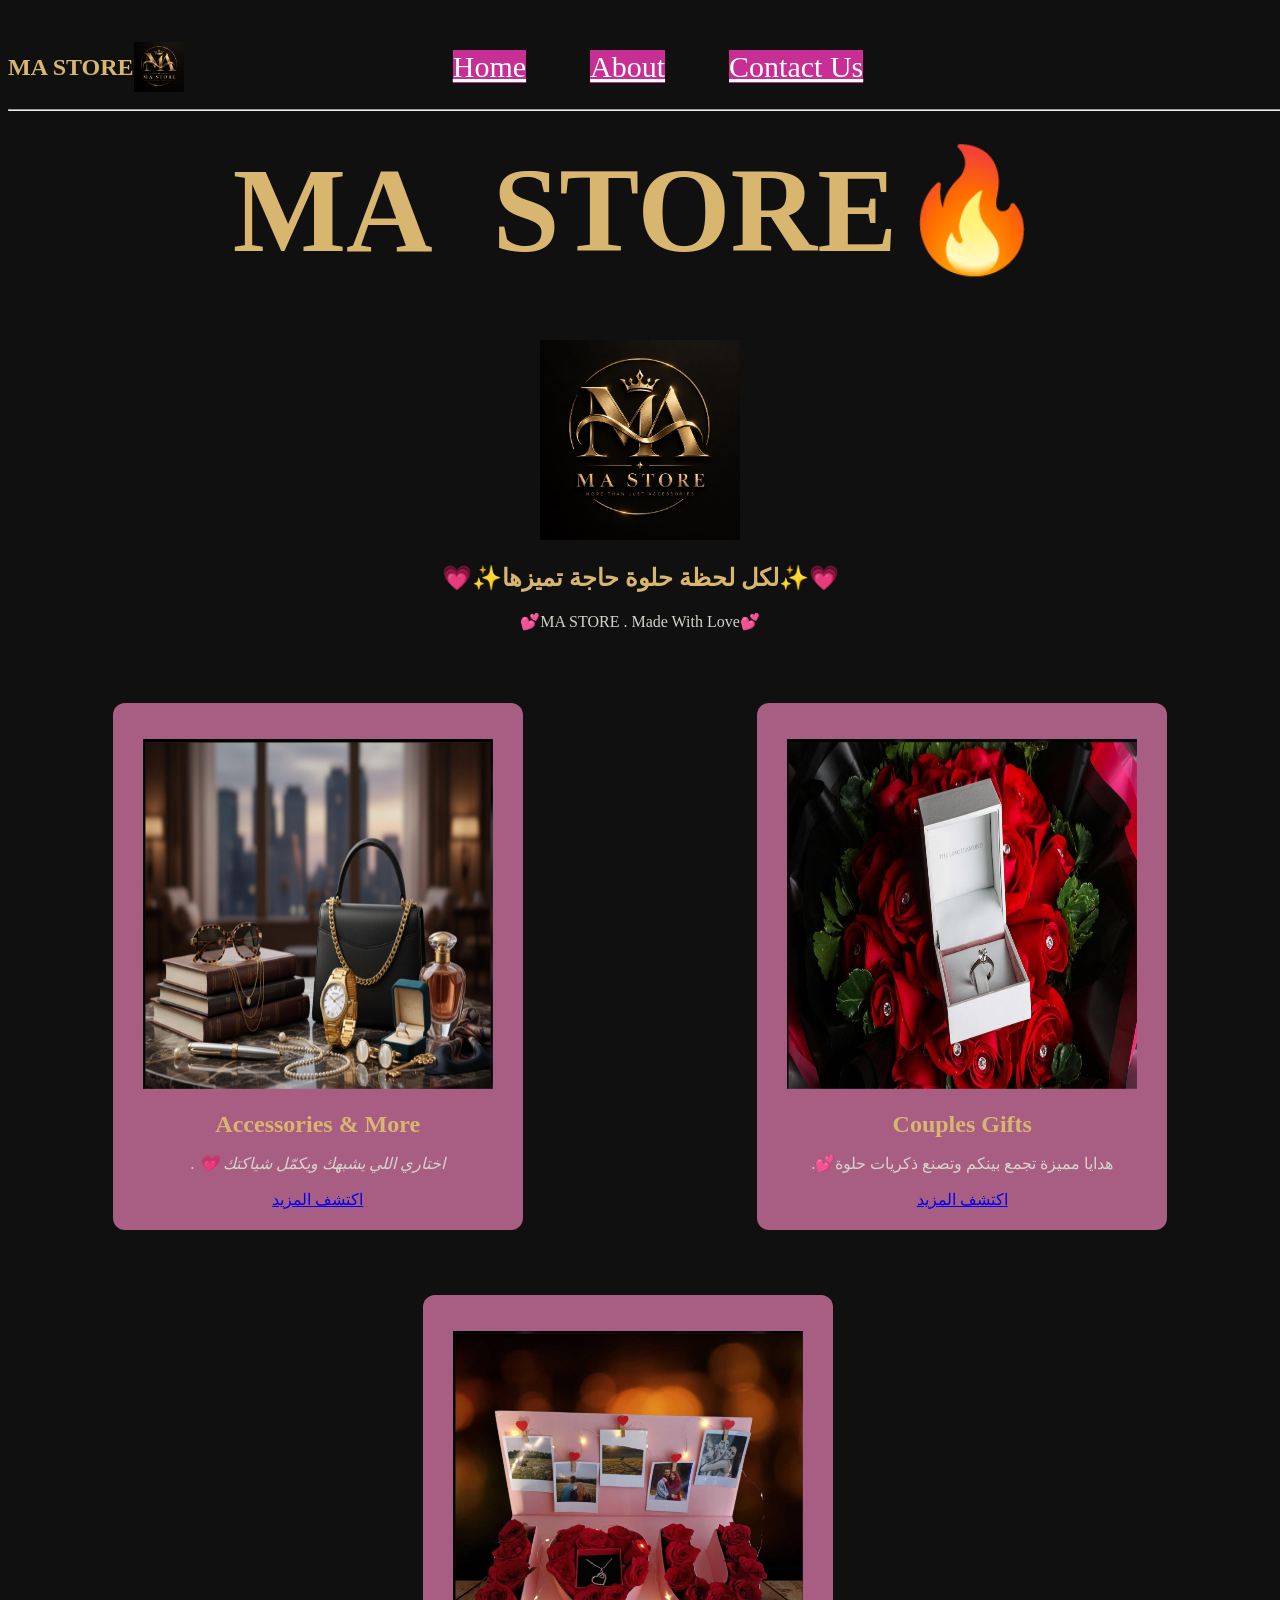
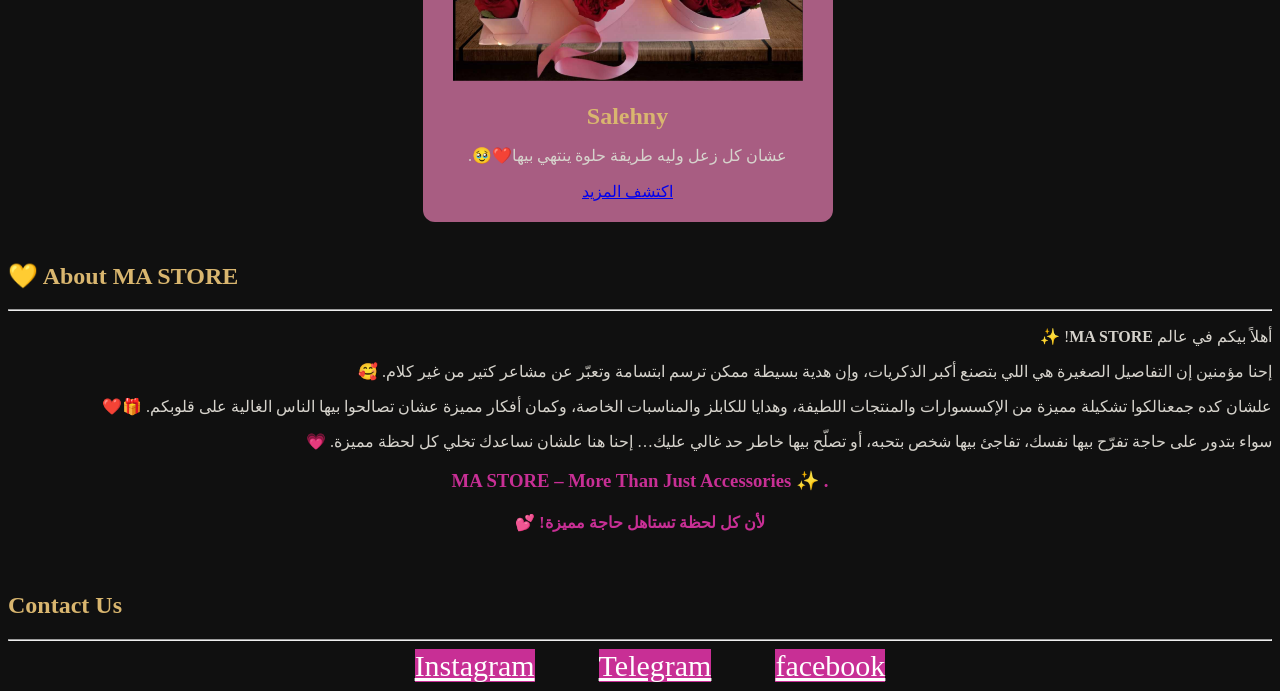
<file: index.html>
<!DOCTYPE html>
<html lang="en">
<head>
    <meta charset="UTF-8">
    <meta name="viewport" content="width=device-width, initial-scale=1.0">
    <title>MA STORE | More Than Just Accessories</title>
    <link rel="stylesheet" href="style.css">
</head>
<body>
    <header>
        <nav>
            <a class="home_link" href="#categories">Home</a>
            <a class="about_link" href="#About">About</a>
            <a class="contact_link" href="#Contact">Contact Us</a>
        </nav>
        <div class="head_logo">
          <h2 class="logo">MA STORE</h2>
          <img src="photo_2026-10-30_14-44-39.jpg" alt="MA Store Logo" width="50" height="50">
        </div>
        <hr>
        <br>
        <br>
        <br>
    </header>

    <main>
       <section  id="Home" class="Home">
           <h1 id="logo">MА STORE🔥</h1>
           <img src="photo_2026-10-30_14-44-39.jpg" alt="MA STORE" width="200">
           <h2>💗✨لكل لحظة حلوة حاجة تميزها✨💗</h2>
             <p class="hint">💕MA STORE . Made With Love💕</p>          
           <br>
           <br>
       </section>

        


       <section id="categories" class="cards">

   
            <div class="Products_card">
                       <figure class="Products_img">
                        <img src="Screenshot 2026-10-30 145914.png" alt="accesories&products" width="350" height="350">
                       </figure>
                <div class="products_items">
                         <h2>Accessories & More</h2>
                        <p><i>
                       . 💗 اختاري اللي يشبهك ويكمّل شياكتك
                        </i></p>
                        <nav>
                        <a href="Accessories&More.html" target="_blank">اكتشف المزيد</a>
                        </nav>
                </div>
            </div>

            <div class="couples_card">
                <figure>
                     <img src="Screenshot 2026-10-30 145945.png" alt="couples" width="350" height="350"> 
                </figure>
                     <h2>Couples Gifts</h2>
                     <p>.💕هدايا مميزة تجمع بينكم وتصنع ذكريات حلوة</p>
                <nav>  
                     <a href="couples.html" target="_blank">اكتشف المزيد</a>
                </nav>
            </div>


            <div class="Salehny_card">
               <figure>
                <img src="Screenshot 2026-10-30 150015.png" alt="Salehny"  width="350" height="350">
               </figure>
                <h2>Salehny</h2>
                <p>
                 .🥹❤️عشان كل زعل وليه طريقة حلوة ينتهي بيها
                </p>
                <nav>
                     <a href="salehny.html" target="_blank">اكتشف المزيد</a>
                </nav>
            </div>
             <br>
       </section>





       <section id="About">
             <div class="about-container">

        <h2>💛 About MA STORE</h2>
        <hr>

        <p dir="rtl">
            أهلاً بيكم في عالم <b>MA STORE</b>! ✨
        </p>

        <p dir="rtl">
            إحنا مؤمنين إن التفاصيل الصغيرة هي اللي بتصنع أكبر الذكريات،
            وإن هدية بسيطة ممكن ترسم ابتسامة وتعبّر عن مشاعر كتير
            من غير كلام. 🥰
        </p>

        <p dir="rtl">
            علشان كده جمعنالكوا تشكيلة مميزة من الإكسسوارات
            والمنتجات اللطيفة، وهدايا للكابلز والمناسبات الخاصة،
            وكمان أفكار مميزة عشان تصالحوا بيها الناس الغالية
            على قلوبكم. 🎁❤️
        </p>

        <p dir="rtl">
            سواء بتدور على حاجة تفرّح بيها نفسك، تفاجئ بيها
            شخص بتحبه، أو تصلّح بيها خاطر حد غالي عليك…
            إحنا هنا علشان نساعدك تخلي كل لحظة مميزة. 💗
        </p>

        <h3 dir="rtl">
           . ✨ MA STORE – More Than Just Accessories
        </h3>

        <h4 dir="rtl">
            لأن كل لحظة تستاهل حاجة مميزة! 💕
        </h4>

    </div>

    <br>
       </section>

    </main>


    <footer>
          
       <section id="Contact">
        <h2>Contact Us</h2>
        <nav>
            <hr>
            <a class="insta_link" href="https://www.instagram.com/abdallrahman_moustafa211?exln=dXlmM3FseDlmZTg4" target="_blank">Instagram</a>
            <a class="tele_lin" href="https://t.me/contact/1793109432:7OomnHBJSO7k3Iqv" target="_blank">Telegram</a>
            <a class="face_link" href="" target="_blank">facebook</a>
        </nav>
       </section>


    </footer>
    
</body>
</html>
</file>
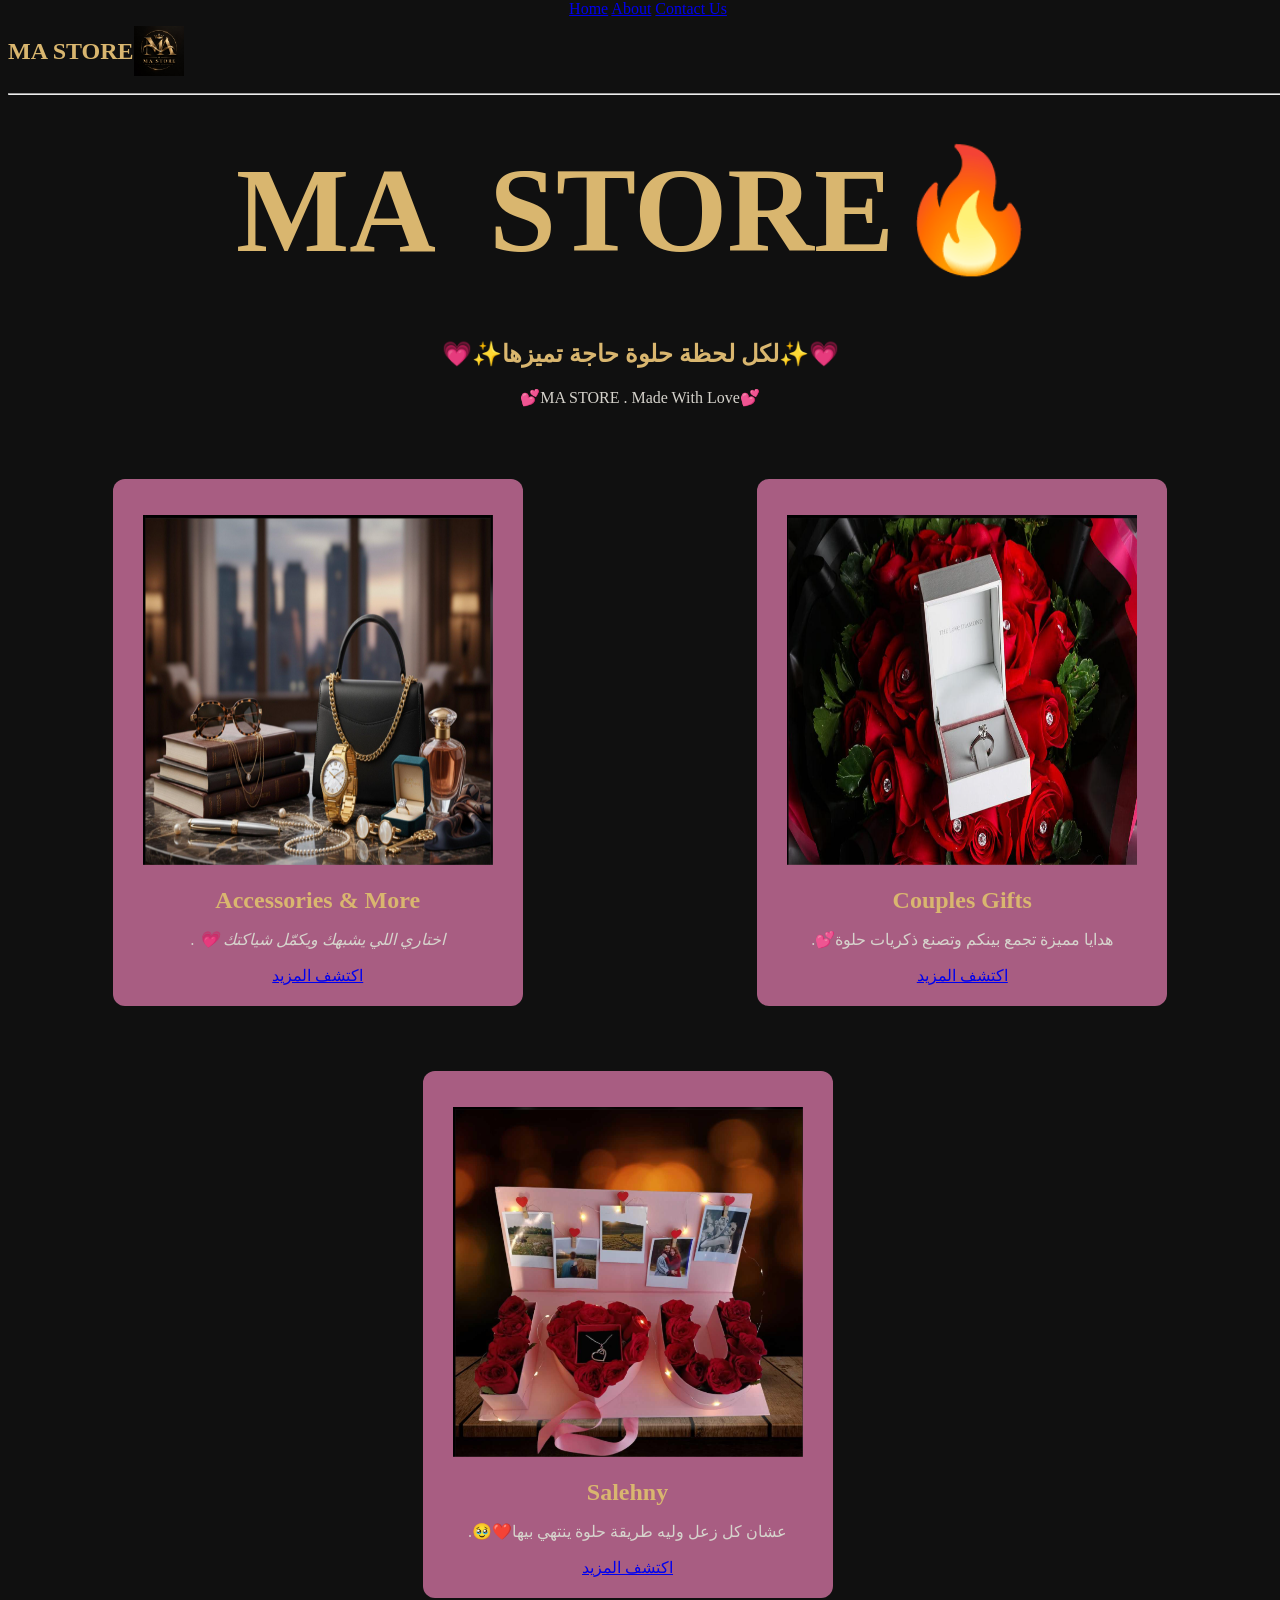
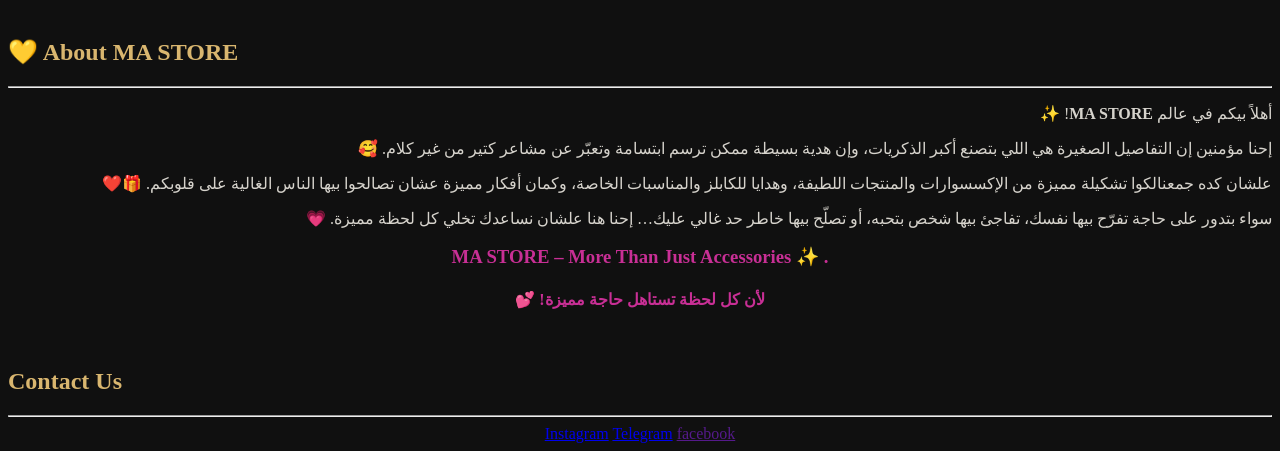
<file: indix.html>
<!DOCTYPE html>
<html lang="en">
<head>
    <meta charset="UTF-8">
    <meta name="viewport" content="width=device-width, initial-scale=1.0">
    <title>MA STORE | More Than Just Accessories</title>
    <link rel="stylesheet" href="style.css">
</head>
<body>
    <header>
        <nav>
            <a href="#categories">Home</a>
            <a href="#About">About</a>
            <a href="#Contact">Contact Us</a>
        </nav>
        <div class="head_logo">
          <h2 class="logo">MA STORE</h2>
          <img src="photo_2026-10-30_14-44-39.jpg" alt="MA Store Logo" width="50" height="50">
        </div>
        <hr>
        <br>
        <br>
        <br>
    </header>

    <main>
       <section  id="Home" class="Home">
           <h1 id="logo">MA STORE🔥</h1>
           <h2>💗✨لكل لحظة حلوة حاجة تميزها✨💗</h2>
             <p class="hint">💕MA STORE . Made With Love💕</p>          
           <br>
           <br>
       </section>

        


       <section id="categories" class="cards">

   
            <div class="Products_card">
                       <figure class="Products_img">
                        <img src="Screenshot 2026-10-30 145914.png" alt="accesories&products" width="350" height="350">
                       </figure>
                <div class="products_items">
                         <h2>Accessories & More</h2>
                        <p><i>
                       . 💗 اختاري اللي يشبهك ويكمّل شياكتك
                        </i></p>
                        <nav>
                        <a href="Accessories&More.html" target="_blank">اكتشف المزيد</a>
                        </nav>
                </div>
            </div>

            <div class="couples_card">
                <figure>
                     <img src="Screenshot 2026-10-30 145945.png" alt="couples" width="350" height="350"> 
                </figure>
                     <h2>Couples Gifts</h2>
                     <p>.💕هدايا مميزة تجمع بينكم وتصنع ذكريات حلوة</p>
                <nav>  
                     <a href="couples.html" target="_blank">اكتشف المزيد</a>
                </nav>
            </div>


            <div class="Salehny_card">
               <figure>
                <img src="Screenshot 2026-10-30 150015.png" alt="Salehny"  width="350" height="350">
               </figure>
                <h2>Salehny</h2>
                <p>
                 .🥹❤️عشان كل زعل وليه طريقة حلوة ينتهي بيها
                </p>
                <nav>
                     <a href="salehny.html" target="_blank">اكتشف المزيد</a>
                </nav>
            </div>
             <br>
       </section>





       <section id="About">
             <div class="about-container">

        <h2>💛 About MA STORE</h2>
        <hr>

        <p dir="rtl">
            أهلاً بيكم في عالم <b>MA STORE</b>! ✨
        </p>

        <p dir="rtl">
            إحنا مؤمنين إن التفاصيل الصغيرة هي اللي بتصنع أكبر الذكريات،
            وإن هدية بسيطة ممكن ترسم ابتسامة وتعبّر عن مشاعر كتير
            من غير كلام. 🥰
        </p>

        <p dir="rtl">
            علشان كده جمعنالكوا تشكيلة مميزة من الإكسسوارات
            والمنتجات اللطيفة، وهدايا للكابلز والمناسبات الخاصة،
            وكمان أفكار مميزة عشان تصالحوا بيها الناس الغالية
            على قلوبكم. 🎁❤️
        </p>

        <p dir="rtl">
            سواء بتدور على حاجة تفرّح بيها نفسك، تفاجئ بيها
            شخص بتحبه، أو تصلّح بيها خاطر حد غالي عليك…
            إحنا هنا علشان نساعدك تخلي كل لحظة مميزة. 💗
        </p>

        <h3 dir="rtl">
           . ✨ MA STORE – More Than Just Accessories
        </h3>

        <h4 dir="rtl">
            لأن كل لحظة تستاهل حاجة مميزة! 💕
        </h4>

    </div>

    <br>
       </section>

    </main>


    <footer>
          
       <section id="Contact">
        <h2>Contact Us</h2>
        <nav>
            <hr>
            <a href="https://www.instagram.com/abdallrahman_moustafa211?exln=dXlmM3FseDlmZTg4" target="_blank">Instagram</a>
            <a href="https://t.me/contact/1793109432:7OomnHBJSO7k3Iqv" target="_blank">Telegram</a>
            <a href="">facebook</a>
        </nav>
       </section>


    </footer>
    
</body>
</html>
</file>
<file: style.css>
/* style of header*/
nav{color: white;}
.head_logo{display: flex;
           align-items: center;}
hr{color: rgb(217 182 111 );}
nav{text-align: center;}
.home_link , .about_link , .contact_link {position: relative ;
                                          top:50px ;
                                          right: 50px;
                                          font-size: 30px;
                                          color: white;
                                         background-color: #c82f95 ;}
.about_link{right: -10px;}
.contact_link{right: -70px;}
header{width: 100%;
       position: fixed;
       background-color: rgb(16,16,16);
       top: 0%;}







/*style of the home section*/
h2{color: rgb(217 182 111 ) ;}
.Home{text-align: center;}
#logo{color: rgb(217, 182, 111);
       position: relative;
       top: 40px;
      font-size:  120px;
      word-spacing: 30px;}
.hint{text-align: center;}



/*the style of cards*/
.Products_card{text-align: center; 
               background-color: #A85D82;
               background-position: center;
                width: 370px;
                 margin: 20px auto;
                padding: 20px;
                 border-radius: 12px;}

.couples_card{text-align: center;
              background-color: #A85D82;
              background-position: center;
              width: 370px;
              margin: 20px auto;
              padding: 20px;
              border-radius: 12px;}

.Salehny_card{text-align: center;
              background-color: #A85D82;
              background-position: center;
              width: 370px;
              margin: 20px auto;
              padding: 20px;
              border-radius: 12px;}

.cards{line-height: 20px;
       display: flex;
       justify-content: center;
       gap: 25px;
        flex-wrap: wrap;}
figure{display: block;
    margin-left: auto;
    margin-right: auto;}


    /*the style of about section*/
    h3{text-align: center;
        color:#c82f95;}
    h4{text-align: center;
      color:#c82f95;}

   
/*the style of contact*/
.insta_link , .tele_lin , .face_link{position: relative;
                                     font-size: 30px;
                                     right: 50px;
                                     color: white;
                                      background-color: #c82f95;}
.tele_lin{ right: -10px;}
.face_link{right: -70px}


/*for general body*/
body{background-color:rgb(16 16 16) ;}
p{color: rgb(214, 211, 204);}
</file>
